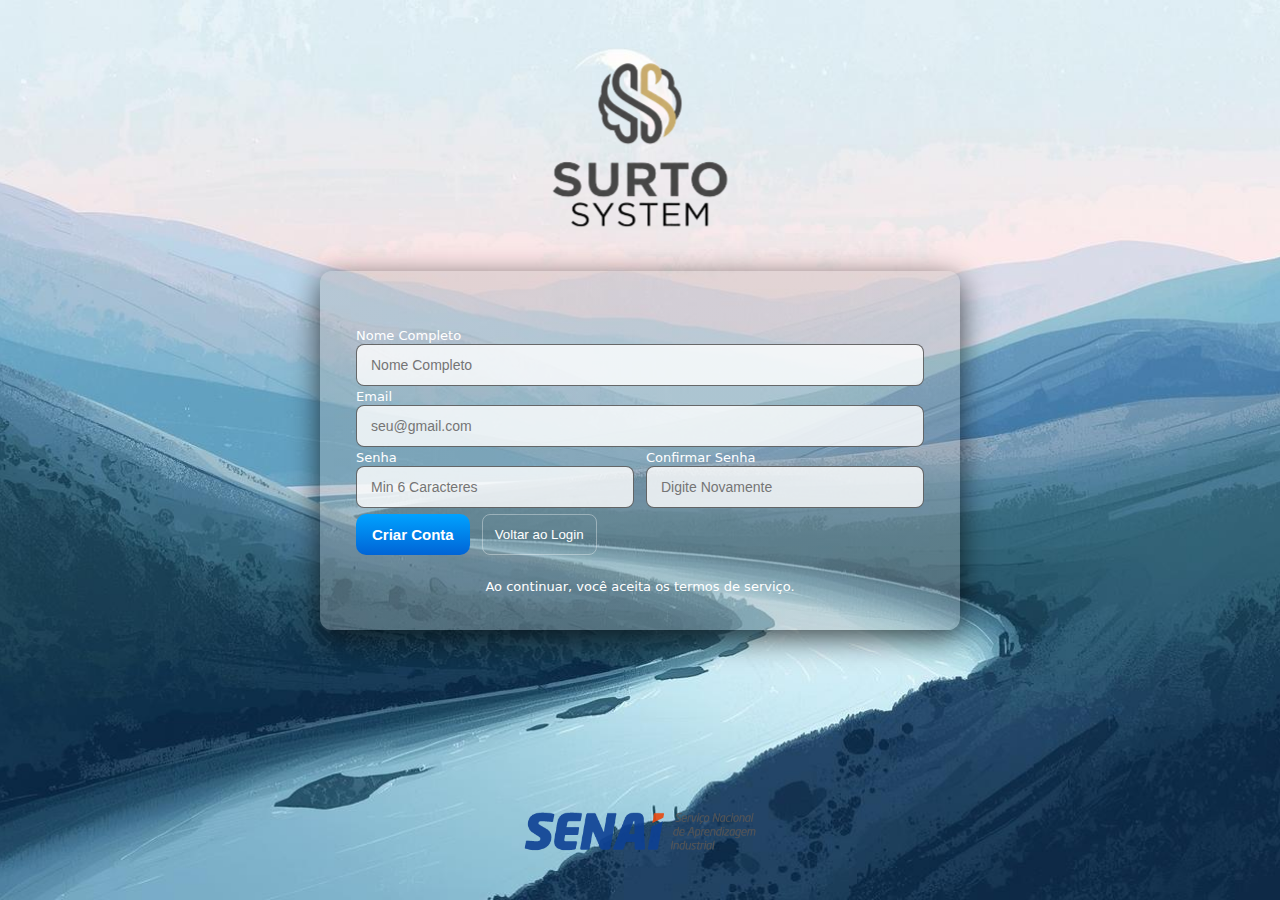
<file: login.html>
<!doctype html>
<html lang="pt-br">

<head>
    <meta charset="utf-8" />
    <meta name="viewport" content="width=device-width,initial-scale=1" />
    <title>Login — Surto System</title>
    <link rel="stylesheet" href="css/login.css">

<body>
    <img src="img/Logo Surto System Vertical (1).png" alt="Logo" class="logo-img">
    <div class="container" role="main">
        <div class="corLetr">
            <div class="marketing" aria-hidden="false">
                <div class="logo">
                    <div class="mark"></div>Surto System
                </div>
                <h1>Bem Vindo ao Surto System!</h1>
            </div>

            <div class="panel" aria-labelledby="authHeading">


                <div id="messageArea" aria-live="polite"></div>

                <form id="loginForm">
                    <label for="loginEmail">E-mail</label>
                    <input id="loginEmail" name="email" type="email" placeholder="seu@gmail.com" required>

                    <label for="loginPassword">Senha</label>
                    <input id="loginPassword" name="password" type="password" placeholder="Sua Senha" required>

                    <div class="actions">
                        <div style="display:flex;gap:8px;align-items:center">
                            <input id="remember" type="checkbox"><label for="remember" class="small"> Lembrar</label>
                        </div>
                        <div class="small"><a href="#" id="forgotLink">Esqueceu a Senha ?</a></div>
                    </div>

                    <div style="display:flex;gap:12px;margin-top:6px">
                        <button id="corLog" type="submit" class="btn">login</button>
                        <button type="button" class="ghost" id="toRegister">Crie sua Conta</button>
                    </div>
                </form>

                <form id="registerForm" style="display:none">
                    <label for="regName">Nome Completo</label>
                    <input id="regName" name="name" type="text" placeholder="Nome Completo" required>

                    <label for="regEmail">Email</label>
                    <input id="regEmail" name="email" type="email" placeholder="seu@gmail.com" required>

                    <div class="row">
                        <div style="flex:1">
                            <label for="regPassword">Senha</label>
                            <input id="regPassword" name="password" type="password" placeholder="Min 6 Caracteres"
                                required>
                        </div>
                        <div style="flex:1">
                            <label for="regPassword2">Confirmar Senha</label>
                            <input id="regPassword2" name="password2" type="password" placeholder="Digite Novamente"
                                required>
                        </div>
                    </div>

                    <div style="display:flex;gap:12px;margin-top:6px">
                        <button id="corLog" type="submit" class="btn">Criar Conta</button>
                        <button type="button" class="ghost" id="toLogin">Voltar ao Login</button>
                    </div>
                </form>

                <footer>Ao continuar, você aceita os termos de serviço.</footer>
            </div>
            
        </div>

    </div>
    <img src="img/SENAI_logo_2024.png" alt="Logo SENAI" class="senai-logo">
    <script type="text/javascript" src="js/login.js"></script>
</body>

</html>
</file>
<file: css/login.css>
:root {
  --bg: #0b0b0b;
  /* near-black */
  --panel: #111111;
  --accent: #ff6a00;
  /* orange */
  --muted: #ffffff;
  --fontlog: linear-gradient(180deg, #5F6F52, #A9B388, #B99470);
  --success: #00fa2a;
  --danger: #cf0000;
  --letralog: #363636a1;
  --glass: rgba(255, 255, 255, 0.04);
  font-family: Inter, system-ui, -apple-system, "Segoe UI", Roboto, "Helvetica Neue", Arial;
}

* {
  box-sizing: border-box
}


html,body {
  height: 100%;
  margin: 0;
}

body {
    height: 100vh;
    width: 100%;
    display: flex;
    justify-content: center;
    align-items: center;
    background: url(/img/backgroundlogin2.jpg);
    background-size: cover;
    background-position: center;
    position: relative;

}

.container {
  width: 100%;
  max-width: 50%;
  background: linear-gradient(180deg, #afadad56, #a7a7a759);
  border-radius: 12px;
  box-shadow: 0 8px 30px rgba(0, 0, 0, 0.7);
  overflow: hidden;
  display: grid;
  grid-template-columns: 1fr 420px;
}

.marketing {
  padding: 48px 40px;
}

.logo {
  
  display: flex;
  align-items: center;
  gap: 12px;
  font-weight: 700;
  color: var(--letralog);
  font-size: 40px;
}

.logo-img {
  display: flex;
  position: fixed;
  top: 0px; /* Move para perto do topo */
  width: 750px;
  height: auto;
  object-fit: contain; /* Evita distorção da imagem */
  /* background-color: rgba(255, 255, 255, 0.3); Fundo branco com 30% de transparência */
  padding: 1rem; /* Adiciona um espaçamento interno */
  border-radius: 12px; /* Bordas arredondadas */
  z-index: 1; /* Posiciona o logo atrás do container */
  transform: translateY(-25%);
  /* transform: translateX(50%); */
  margin-left: 500px;
  scale: 0.6;
}


.senai-logo {
  position: fixed;            /* Fixa na tela */
  bottom: 20px;               /* 20px do rodapé */
  left: 50%;                  /* Alinha a esquerda do elemento ao meio da tela */
  transform: translateX(-50%); /* Ajusta a posição horizontal para o centro exato */
  width: 300px;               /* Dobro do tamanho original (120px * 2) */
  height: auto;
  opacity: 0.9;
  /* background-color: rgba(255, 255, 255, 0.3); Fundo branco com 30% de transparência */
  padding: 1rem; /* Adiciona um espaçamento interno */
  border-radius: 12px; /* Bordas arredondadas */
}


h1 {
  color: #fff;
  margin: 24px 0 8px;
  font-size: 28px
}

p.lead {
  color: #fff;
  margin: 0 0 20px
}

/* .features {
  display: flex;
  flex-direction: column;
  gap: 12px;
  margin-top: 18px
} */

.feature {
  display: flex;
  gap: 12px;
  align-items: flex-start
}

.bullet {
  width: 10px;
  height: 10px;
  border-radius: 3px;
  background: var(--glass);
  margin-top: 6px
}

/* form panel */
.panel {
  /* background: var(--panel); */
  padding: 36px;
  display: flex;
  flex-direction: column;
  gap: 18px
}

.tabs {
  display: flex;
  gap: 8px
}

.tab {
  flex: 1;
  text-align: center;
  padding: 10px 12px;
  border-radius: 8px;
  cursor: pointer;
  font-weight: 600
}

.tab.active {
  background: linear-gradient(90deg, rgba(0, 119, 255, 0.12), rgba(255, 106, 0, 0.06));
  border: 1px solid rgb(37, 37, 37);
  color: var(--muted)
}

#corLog {
    color: var(--muted);
}

form {
  display: flex;
  flex-direction: column;
  gap: 12px
}

label {
  font-size: 13px;
  color: var(--muted)
}

input[type="text"],
input[type="password"],
input[type="email"] {
  width: 100%;
  padding: 12px 14px;
  border-radius: 8px;
  border: 1px solid rgba(19, 19, 19, 0.623);
  background: rgba(255, 255, 255, 0.808);
  color: var(--bg);
  outline: none;
  font-size: 14px
}

.row {
  display: flex;
  gap: 12px
}

.small {
  font-size: 13px;
  color: var(--muted)
}

.actions {
  display: flex;
  gap: 12px;
  align-items: center;
  justify-content: space-between
}

button.btn {
  background: linear-gradient(180deg, #00a2ff, #0064d6);
  border: none;
  color: #111;
  font-weight: 700;
  padding: 12px 16px;
  border-radius: 10px;
  cursor: pointer;
  font-size: 15px
}

button.ghost {
  background: transparent;
  border: 1px solid rgba(255, 255, 255, 0.356);
  color: var(--muted);
  padding: 10px 12px;
  border-radius: 8px;
  cursor: pointer
}

.message {
  padding: 10px 12px;
  border-radius: 8px;
  font-weight: 600
}

.message.success {
  background: rgba(46, 204, 113, 0.12);
  color: var(--success)
}

.message.error {
  background: rgba(255, 82, 82, 0.08);
  color: var(--danger)
}

.note {
  font-size: 13px;
  color: var(--muted)
}

footer {
  font-size: 13px;
  color: var(--muted);
  text-align: center;
  margin-top: 6px
}


@media(max-width:1366px) {
  .container {
    grid-template-columns: 1fr
  }

  .marketing {
    display: none
  }

  .logo-img {
  display: flex;
  position: fixed;
  top: 0px; /* Move para perto do topo */
  width: 750px;
  height: auto;
  object-fit: contain; /* Evita distorção da imagem */
  /* background-color: rgba(255, 255, 255, 0.3); Fundo branco com 30% de transparência */
  padding: 1rem; /* Adiciona um espaçamento interno */
  border-radius: 12px; /* Bordas arredondadas */
  z-index: 1; /* Posiciona o logo atrás do container */
  transform: translateY(-130%);
  /* transform: translateX(50%); */
  margin-left: 0px;
  scale: 0.3;
}

}
</file>
